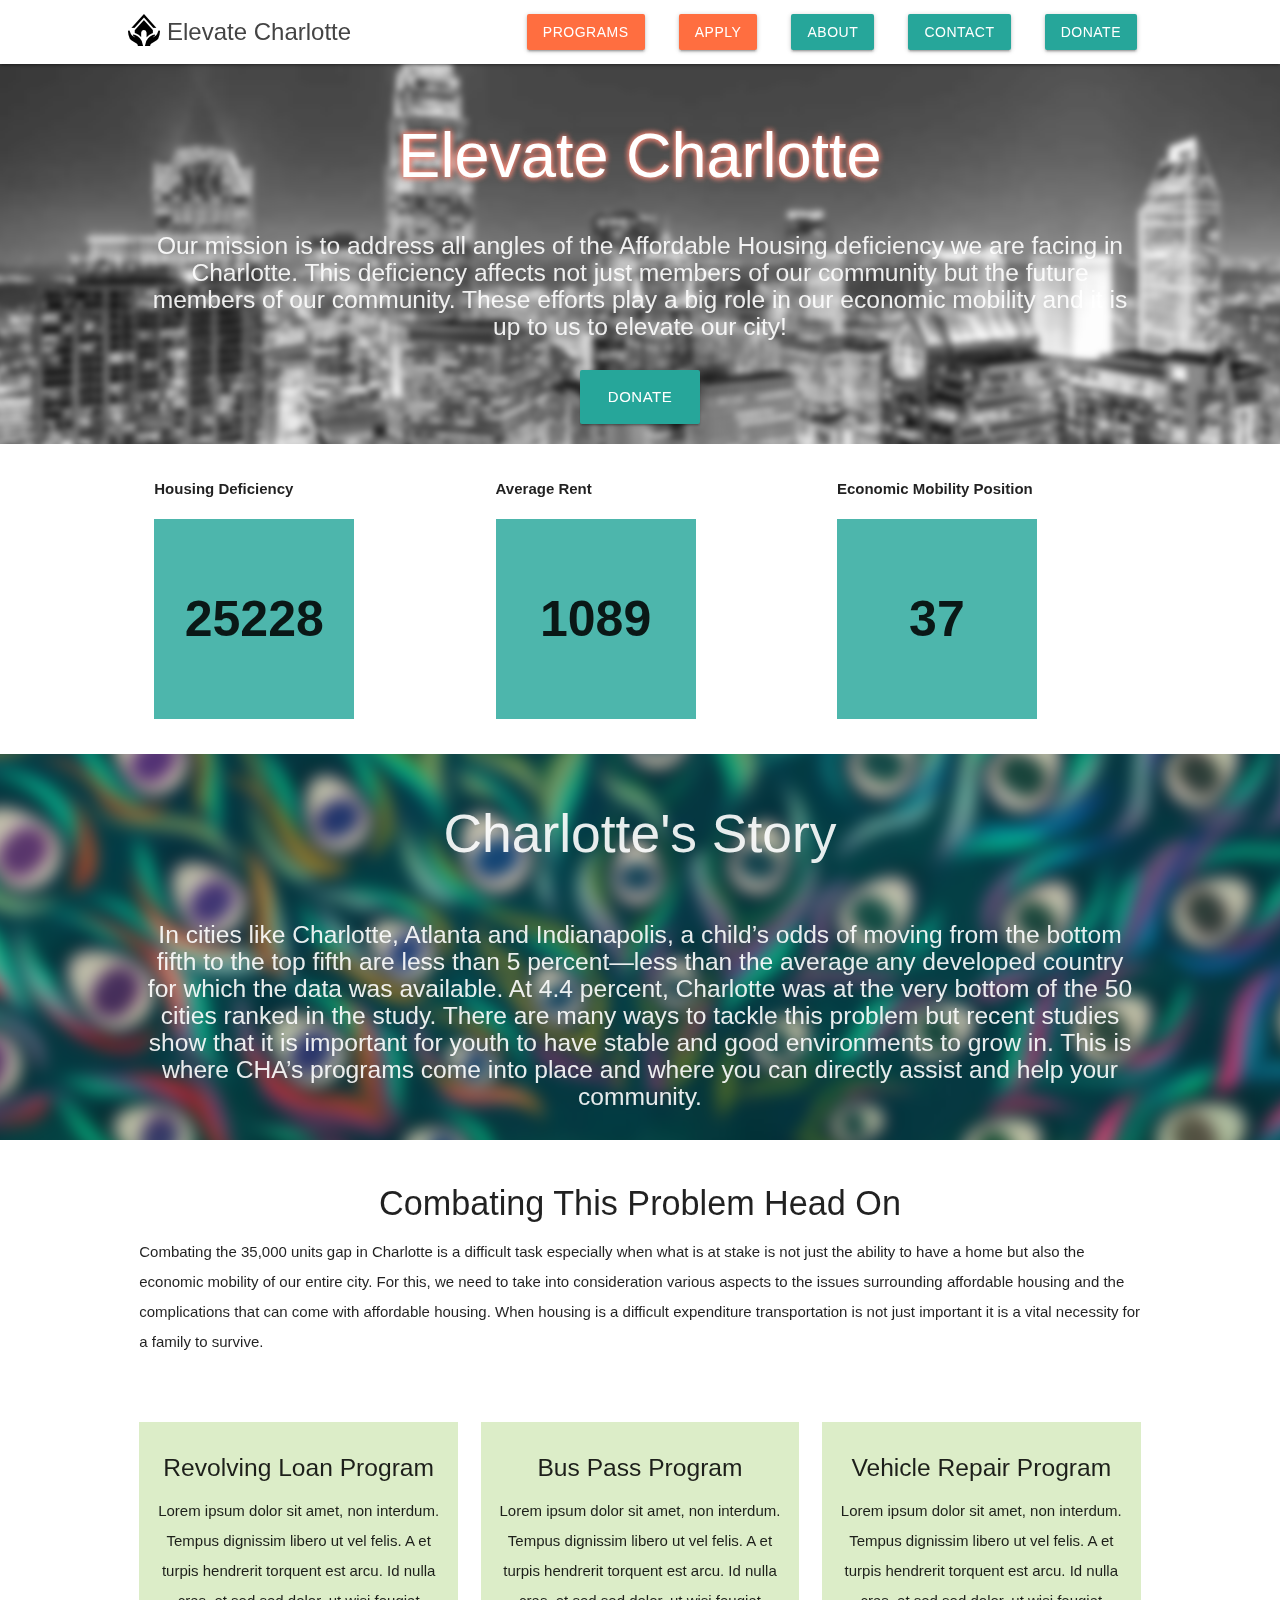
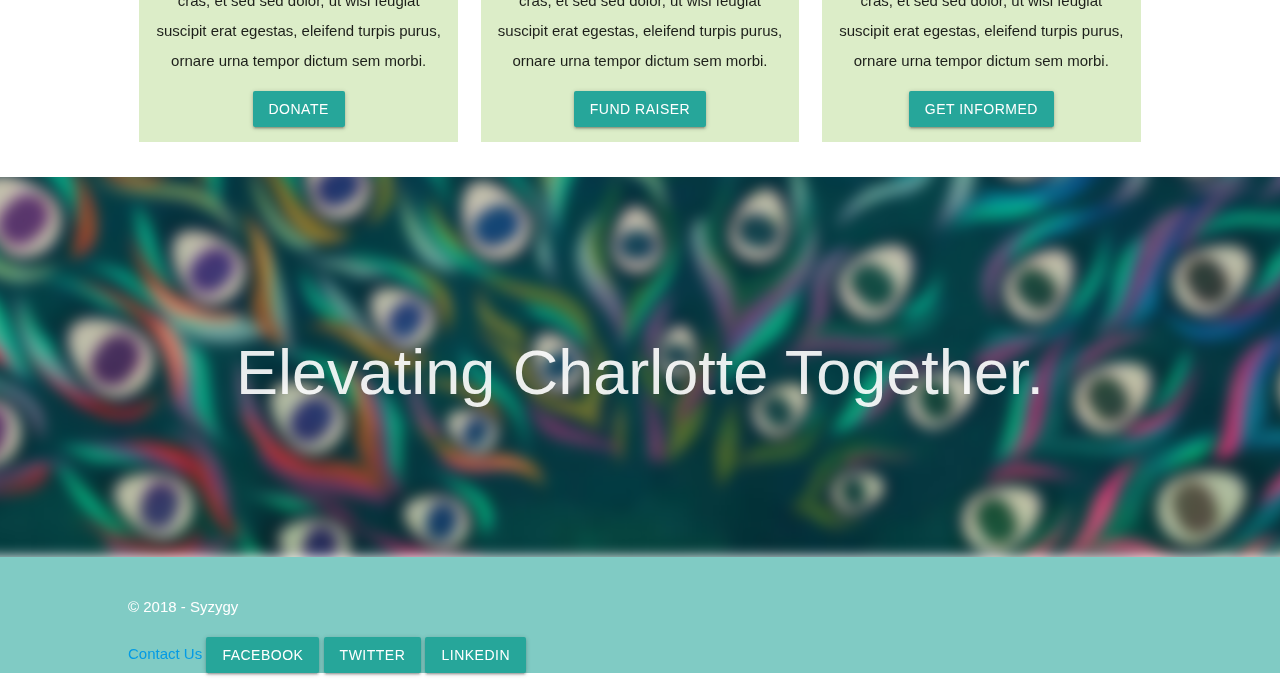
<file: Elevate Charlotte/index.html>
<!DOCTYPE html>
<html lang="en">

<head>
    <meta http-equiv="Content-Type" content="text/html; charset=UTF-8" />
    <meta name="viewport" content="width=device-width, initial-scale=1" />
    <title>Elevate Charlotte</title>
    <!-- CSS  -->
    <link href="https://fonts.googleapis.com/icon?family=Material+Icons" rel="stylesheet">
    <link href="css/materialize.css" type="text/css" rel="stylesheet" media="screen,projection" />
    <link href="css/style.css" type="text/css" rel="stylesheet" media="screen,projection" />
    <link type="text/css" rel="stylesheet" href="css/custom.css" />
    <!--Let browser know website is optimized for mobile-->
    <meta name="viewport" content="width=device-width, initial-scale=1.0" />
    <link href="favicon.ico" rel="icon" type="image/x-icon" />
</head>

<body>
    <nav class="white" role="navigation">
        <div class="nav-wrapper container">
            <a id="logo-container" href="index.html" class="brand-logo"><img src="house-with-hands.png"/>Elevate Charlotte</a>
            <ul class="right hide-on-med-and-down">
                <a class="dropdown-trigger btn deep-orange accent-2" data-target='dropdown1' href="#">Programs</a>
                <ul id='dropdown1' class='dropdown-content'>
                    <li><a target="_blank" href="revolving loan.html" href="#!">Revolving Loan Program</a></li>
                    <li><a target="_blank" href="bus pass.html">Bus Pass Program</a></li>
                    <li><a href="#!">Vehicle Repair Program</a></li>
                </ul>
                <a class="dropdown-trigger btn deep-orange accent-2" data-target='dropdown2' href="#">Apply</a>
                <ul id='dropdown2' class='dropdown-content'>
                    <li><a href="#!">CHA Affordable Housing</a></li>
                    <li><a href="#!">Revolving Loan</a></li>
                    <li><a href="#!">Bus Pass</a></li>
                    <li><a href="#!">Vehicle Repair</a></li>
                </ul>
                <a class="btn" href="#">About</a>
                <a class="btn" href="#">Contact</a>
                <a class="btn" href="#">Donate</a>
            </ul>
            <ul id="nav-mobile" class="sidenav">
                <li><a class="subheader">Programs</a></li>
                <li><a href="#!">Revolving Loan Program</a></li>
                <li><a href="#!">Bus Pass Program</a></li>
                <li><a href="#!">Vehicle Repair Program</a></li>
                <li><a class="subheader">Apply</a></li>
                <li><a href="#!">CHA Affordable Housing</a></li>
                <li><a href="#!">Revolving Loan</a></li>
                <li><a href="#!">Bus Pass</a></li>
                <li><a href="#!">Vehicle Repair</a></li>
            </ul>
            <!-- <a href="#" data-target="slide-out" class="sidenav-trigger"><i class="material-icons">menu</i></a> -->
            <a href="#" data-target="nav-mobile" class="sidenav-trigger"><i class="material-icons">menu</i></a>
        </div>
    </nav>
    <div id="index-banner" class="parallax-container">
        <div class="section no-pad-bot">
            <div class="container">
                <br>
                <br>
                <h1 class="header center teal-text text-lighten-2">Elevate Charlotte</h1>
                <div class="row center">
                    <h5 class="header col s12 light">Our mission is to address all angles of the Affordable Housing deficiency we are facing in Charlotte. This deficiency affects not just members of our community but the future members of our community. These efforts play a big role in our economic mobility and it is up to us to elevate our city!</h4>
                </div>
                <div class="row center">
                    <a href="http://materializecss.com/getting-started.html" id="download-button" class="btn-large waves-effect waves-light teal lighten-1">Donate</a>
                </div>
                <br>
                <br>
            </div>
        </div>
        <div class="parallax"><img src="charlotteSkyline.png" alt="Unsplashed background img 1" style="filter: blur(3px);"></div>
    </div>
    <div class="container">
        <div class="section">
            <!--   Icon Section   -->
            <div class="row">
                <div class="col s12 m4">
                    <div class="icon-block" style="text-align:left;font-weight:bold;">
                        <p class="">Housing Deficiency </p>
                        <div class="counter" data-count="34000"></div>
                    </div>
                </div>
                <div class="col s12 m4">
                    <div class="icon-block" style="text-align:left;font-weight:bold;">
                        <p>Average Rent</p>
                        <div class="counter" data-count="1468">0</div>
                    </div>
                </div>
                <div class="col s12 m4">
                    <div class="icon-block" style="text-align:left;font-weight:bold;">
                        <p>Economic Mobility Position</p>
                        <div class="counter" data-count="50">0</div>
                    </div>
                </div>
            </div>
        </div>
    </div>
    <div class="parallax-container valign-wrapper">
        <div class="section no-pad-bot">
            <div class="container">
                <div class="row center">
                    <h2 class="header col s12 light">Charlotte's Story</h2>
                </div>
                <div class="row center">
                    <h5 class="header col s12 light">
                        In cities like Charlotte, Atlanta and Indianapolis, a child’s odds of moving from the bottom fifth to the top fifth are less than 5 percent—less than the average any developed country for which the data was available. At 4.4 percent, Charlotte was at the very bottom of the 50 cities ranked in the study.
                        There are many ways to tackle this problem but recent studies show that it is important for youth to have stable and good environments to grow in. This is where CHA’s programs come into place and where you can directly assist and help your community. 
                    </h5>
                </div>
            </div>
        </div>
        <div class="parallax"><img style="filter:blur(8px);" src="Betterment_peacock.png" alt="Unsplashed background img 2"></div>
    </div>
    <div class="container">
        <div class="section">
            <div class="row">
                <div class="col s12 center">
                    <h3><i class="mdi-content-send brown-text"></i></h3>
                    <h4>Combating This Problem Head On</h4>
                    <p class="left-align light">Combating the 35,000 units gap in Charlotte is a difficult task especially when what is at stake is not just the ability to have a home but also the economic mobility of our entire city. For this, we need to take into consideration various aspects to the issues surrounding affordable housing and the complications that can come with affordable housing. When housing is a difficult expenditure transportation is not just important it is a vital necessity for a family to survive.</p>
                </div>
            </div>
        </div>
    </div>
    <div class="container">
        <div class="section">
            <!--   Icon Section   -->
            <div class="row">
                <div class="col s12 m4">
                    <div class="icon-block light-green lighten-4" style="text-align: center;padding:15px;">
                        <h5 class="center">Revolving Loan Program</h5>
                        <p class="light">Lorem ipsum dolor sit amet, non interdum. Tempus dignissim libero ut vel felis. A et turpis hendrerit torquent est arcu. Id nulla cras, et sed sed dolor, ut wisi feugiat suscipit erat egestas, eleifend turpis purus, ornare urna tempor dictum sem morbi.</p>
                        <a href="#!" class="btn center-align">Donate</a>
                    </div>
                </div>
                <div class="col s12 m4">
                    <div class="icon-block light-green lighten-4" style="text-align: center;padding:15px;">
                        <h5 class="center">Bus Pass Program</h5>
                        <p class="light">Lorem ipsum dolor sit amet, non interdum. Tempus dignissim libero ut vel felis. A et turpis hendrerit torquent est arcu. Id nulla cras, et sed sed dolor, ut wisi feugiat suscipit erat egestas, eleifend turpis purus, ornare urna tempor dictum sem morbi.</p>
                        <a href="#!" class="btn center-align">Fund Raiser</a>
                    </div>
                </div>
                <div class="col s12 m4">
                    <div class="icon-block light-green lighten-4" style="text-align: center;padding:15px;">
                        <h5 class="center">Vehicle Repair Program</h5>
                        <p class="light">Lorem ipsum dolor sit amet, non interdum. Tempus dignissim libero ut vel felis. A et turpis hendrerit torquent est arcu. Id nulla cras, et sed sed dolor, ut wisi feugiat suscipit erat egestas, eleifend turpis purus, ornare urna tempor dictum sem morbi.</p>
                        <a href="#!" class="btn center-align">Get Informed</a>
                    </div>
                </div>
            </div>
        </div>
    </div>
    <div class="parallax-container valign-wrapper">
        <div class="section no-pad-bot">
            <div class="container">
                <div class="row center">
                    <h1 class="header col s12 light">Elevating Charlotte Together.</h1>
                </div>
            </div>
        </div>
        <div class="parallax"><img src="Betterment_peacock.png" alt="Unsplashed background img 3" style="filter:blur(7px);"></div>
    </div>
    <footer class="page-footer teal lighten-3">
        <div class="container">
            <div class="row">
                <footer>
                    <div class="copyright">
                        <p>&copy 2018 - Syzygy</p>
                    </div>
                    <div class="social">
                        <a href="#" class="support">Contact Us</a>
                        <a href="#" class="face btn">Facebook</a>
                        <a href="#" class="tweet btn">Twitter</a>
                        <a href="#" class="linked btn">LinkedIn</a>
                    </div>
                </footer>
                <!--  Scripts-->
                <script src="https://code.jquery.com/jquery-2.1.1.min.js"></script>
                <script src="js/materialize.js"></script>
                <script src="js/init.js"></script>
                <script src="js/custom.js"></script>
</body>

</html>
</file>
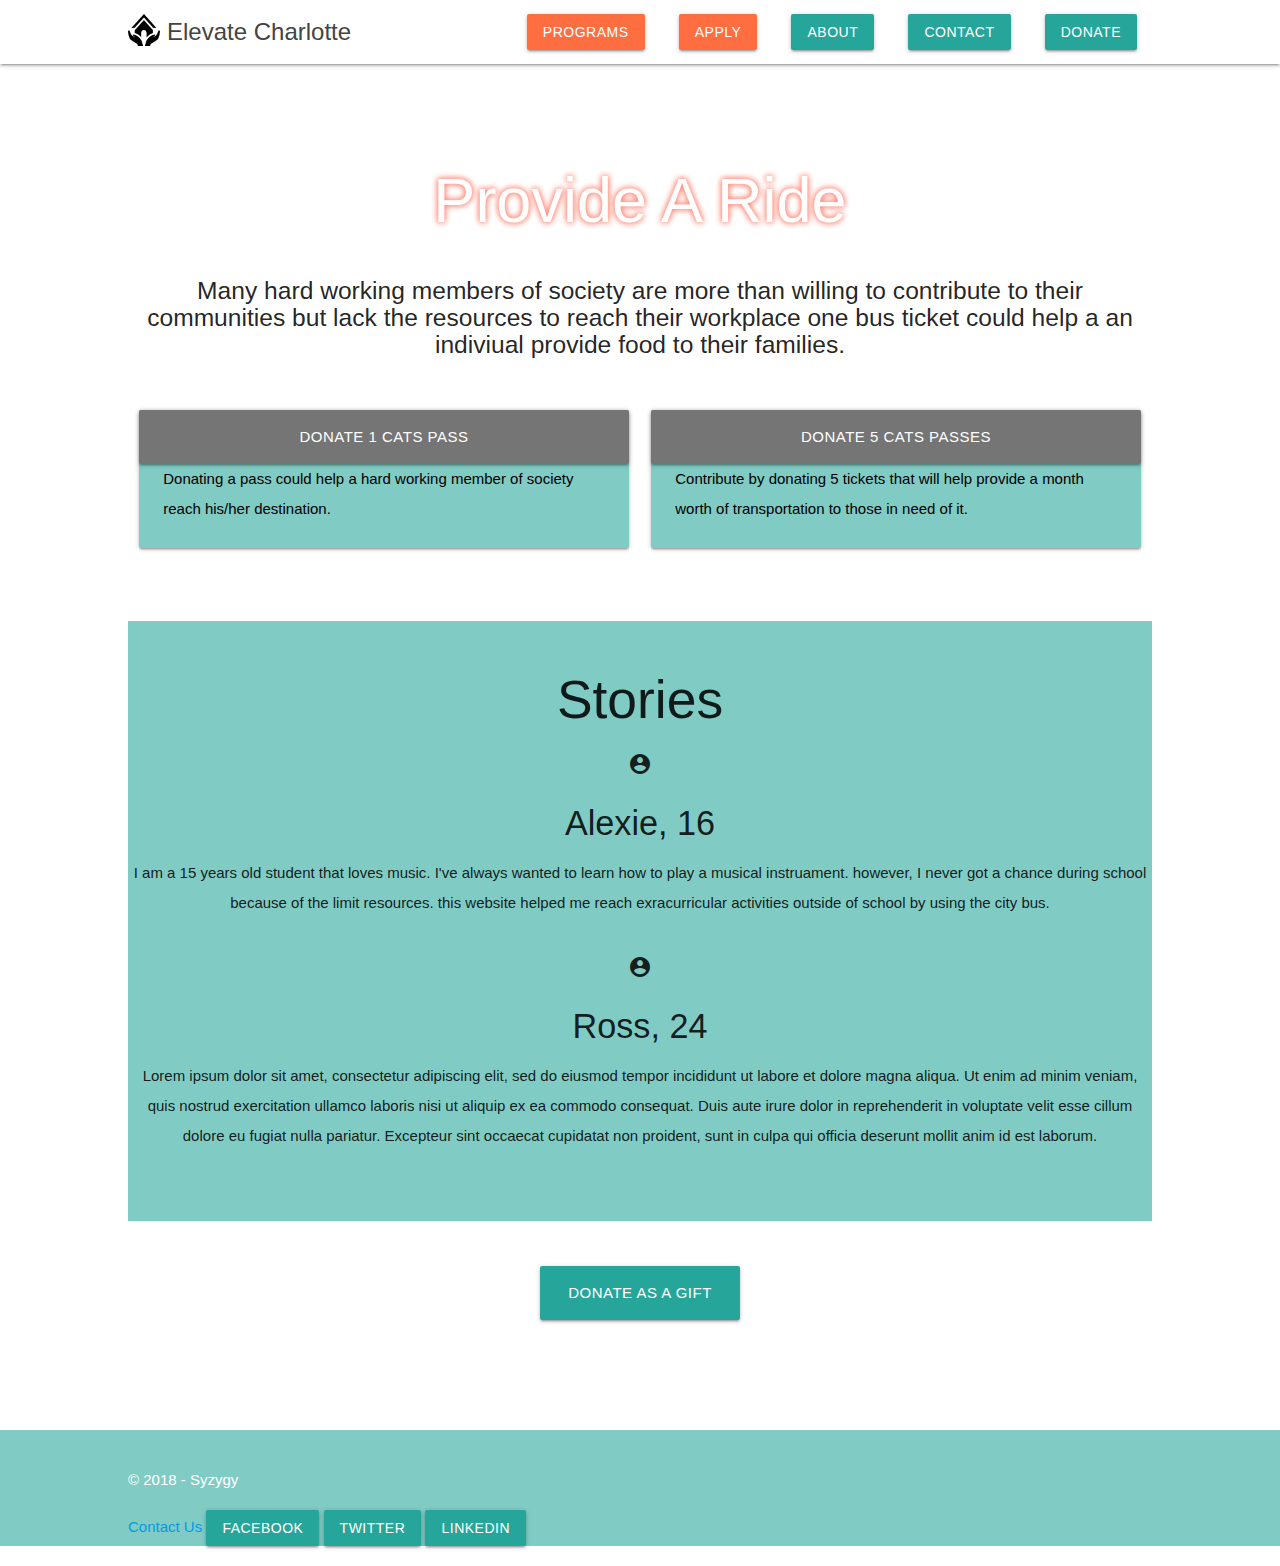
<file: Elevate Charlotte/bus pass.html>
<!DOCTYPE html>
<html lang="en">

<head>
    <meta http-equiv="Content-Type" content="text/html; charset=UTF-8" />
    <meta name="viewport" content="width=device-width, initial-scale=1" />
    <title>Elevate Charlotte</title>
    <!-- CSS  -->
    <link href="https://fonts.googleapis.com/icon?family=Material+Icons" rel="stylesheet">
    <link href="css/materialize.css" type="text/css" rel="stylesheet" media="screen,projection" />
    <link href="css/style.css" type="text/css" rel="stylesheet" media="screen,projection" />
    <link type="text/css" rel="stylesheet" href="css/custom.css" />
    <!--Let browser know website is optimized for mobile-->
    <meta name="viewport" content="width=device-width, initial-scale=1.0" />
    <link href="favicon.ico" rel="icon" type="image/x-icon" />
</head>

<body>
    <nav class="white" role="navigation">
        <div class="nav-wrapper container">
            <a id="logo-container" href="index.html" class="brand-logo"><img src="house-with-hands.png"/>Elevate Charlotte</a>
            <ul class="right hide-on-med-and-down">
                <a class="dropdown-trigger btn deep-orange accent-2" data-target='dropdown1' href="#">Programs</a>
                <ul id='dropdown1' class='dropdown-content'>
                    <li><a target="_blank" href="revolving loan.html" href="#!">Revolving Loan Program</a></li>
                    <li><a target="_blank" href="bus pass.html">Bus Pass Program</a></li>
                    <li><a href="#!">Vehicle Repair Program</a></li>
                </ul>
                <a class="dropdown-trigger btn deep-orange accent-2" data-target='dropdown2' href="#">Apply</a>
                <ul id='dropdown2' class='dropdown-content'>
                    <li><a href="#!">CHA Affordable Housing</a></li>
                    <li><a href="#!">Revolving Loan</a></li>
                    <li><a href="#!">Bus Pass</a></li>
                    <li><a href="#!">Vehicle Repair</a></li>
                </ul>
                <a class="btn" href="#">About</a>
                <a class="btn" href="#">Contact</a>
                <a class="btn" href="#">Donate</a>
            </ul>
            <ul id="nav-mobile" class="sidenav">
                <li><a class="subheader">Programs</a></li>
                <li><a href="#!">Revolving Loan Program</a></li>
                <li><a href="#!">Bus Pass Program</a></li>
                <li><a href="#!">Vehicle Repair Program</a></li>
                <li><a class="subheader">Apply</a></li>
                <li><a href="#!">CHA Affordable Housing</a></li>
                <li><a href="#!">Revolving Loan</a></li>
                <li><a href="#!">Bus Pass</a></li>
                <li><a href="#!">Vehicle Repair</a></li>
            </ul>
            <!-- <a href="#" data-target="slide-out" class="sidenav-trigger"><i class="material-icons">menu</i></a> -->
            <a href="#" data-target="nav-mobile" class="sidenav-trigger"><i class="material-icons">menu</i></a>
        </div>
    </nav>
    <div class="section no-pad-bot" id="index-banner">
        <div class="container">
            <br>
            <br>
            <h1 class="header center teal-text text-lighten-2">Provide A Ride</h1>
            <div class="row center">
                <h5 class="header col s12 light">Many hard working members of society are more than willing to contribute to their communities but lack the resources to reach their workplace one bus ticket could help a an indiviual provide food to their families.</h5>
            </div>
        </div>
    </div>
    <div class="container">
        <div class="section">
            <!--   Icon Section   -->
            <div class="row">
                <div class="col s12 m6">
                    <div class="card teal lighten-3">
                        <div class="btn-large waves-effect waves-light grey darken-1 col s12">
                            <a href="#" class="white-text">Donate 1 CATS Pass</a>
                        </div>
                        <div class="card-content black-text">
                            <p>Donating a pass could help a hard working member of society reach his/her destination.</p>
                        </div>
                    </div>
                </div>
                <div class="col s12 m6">
                    <div class="card teal lighten-3">
                        <div class="btn-large waves-effect waves-light grey darken-1 col s12">
                            <a href="#" class="white-text">Donate 5 CATS Passes</a>
                        </div>
                        <div class="card-content black-text">
                            <p>Contribute by donating 5 tickets that will help provide a month worth of transportation to those in need of it.
                                <br>
                            </p>
                        </div>
                    </div>
                </div>
            </div>
        </div>
        <br>
    </div>
    <div class="container teal lighten-3">
        <div class="section">
            <div class="row center">
                <!--   Icon Section   -->
                <div class="row">
                    <h2>Stories </h2>
                    <i class="material-icons">account_circle
</i>
                    <h4>Alexie,  16</h4>
                    <p>
                        I am a 15 years old student that loves music. I've always wanted to learn how to play a musical instruament. however, I never got a chance during school because of the limit resources. this website helped me reach exracurricular activities outside of school by using the city bus.</p>
                    <br>
                    <i class="material-icons">account_circle
</i>
                    <h4>Ross, 24</h4>
                    <p>Lorem ipsum dolor sit amet, consectetur adipiscing elit, sed do eiusmod tempor incididunt ut labore et dolore magna aliqua. Ut enim ad minim veniam, quis nostrud exercitation ullamco laboris nisi ut aliquip ex ea commodo consequat. Duis aute irure dolor in reprehenderit in voluptate velit esse cillum dolore eu fugiat nulla pariatur. Excepteur sint occaecat cupidatat non proident, sunt in culpa qui officia deserunt mollit anim id est laborum.</p>
                </div>
            </div>
        </div>
    </div>
    <br>
    <br>
    <div class="row center">
        <a href="http://materializecss.com/getting-started.html" id="download-button" class="btn-large waves-effect waves-light teal lighten-1">Donate as a Gift</a>
    </div>
    <br>
    </div>
    </div>
    </div>
    </div>
    <br>
    <br>
    <br>
        <footer class="page-footer teal lighten-3">
        <div class="container">
            <div class="row">
                <footer>
                    <div class="copyright">
                        <p>&copy 2018 - Syzygy</p>
                    </div>
                    <div class="social">
                        <a href="#" class="support">Contact Us</a>
                        <a href="#" class="face btn">Facebook</a>
                        <a href="#" class="tweet btn">Twitter</a>
                        <a href="#" class="linked btn">LinkedIn</a>
                    </div>
                </footer>
    <!--  Scripts-->
    <script src="https://code.jquery.com/jquery-2.1.1.min.js"></script>
    <script src="js/materialize.js"></script>
    <script src="js/init.js"></script>
    <script src="js/custom.js"></script>
</body>

</html>
</file>
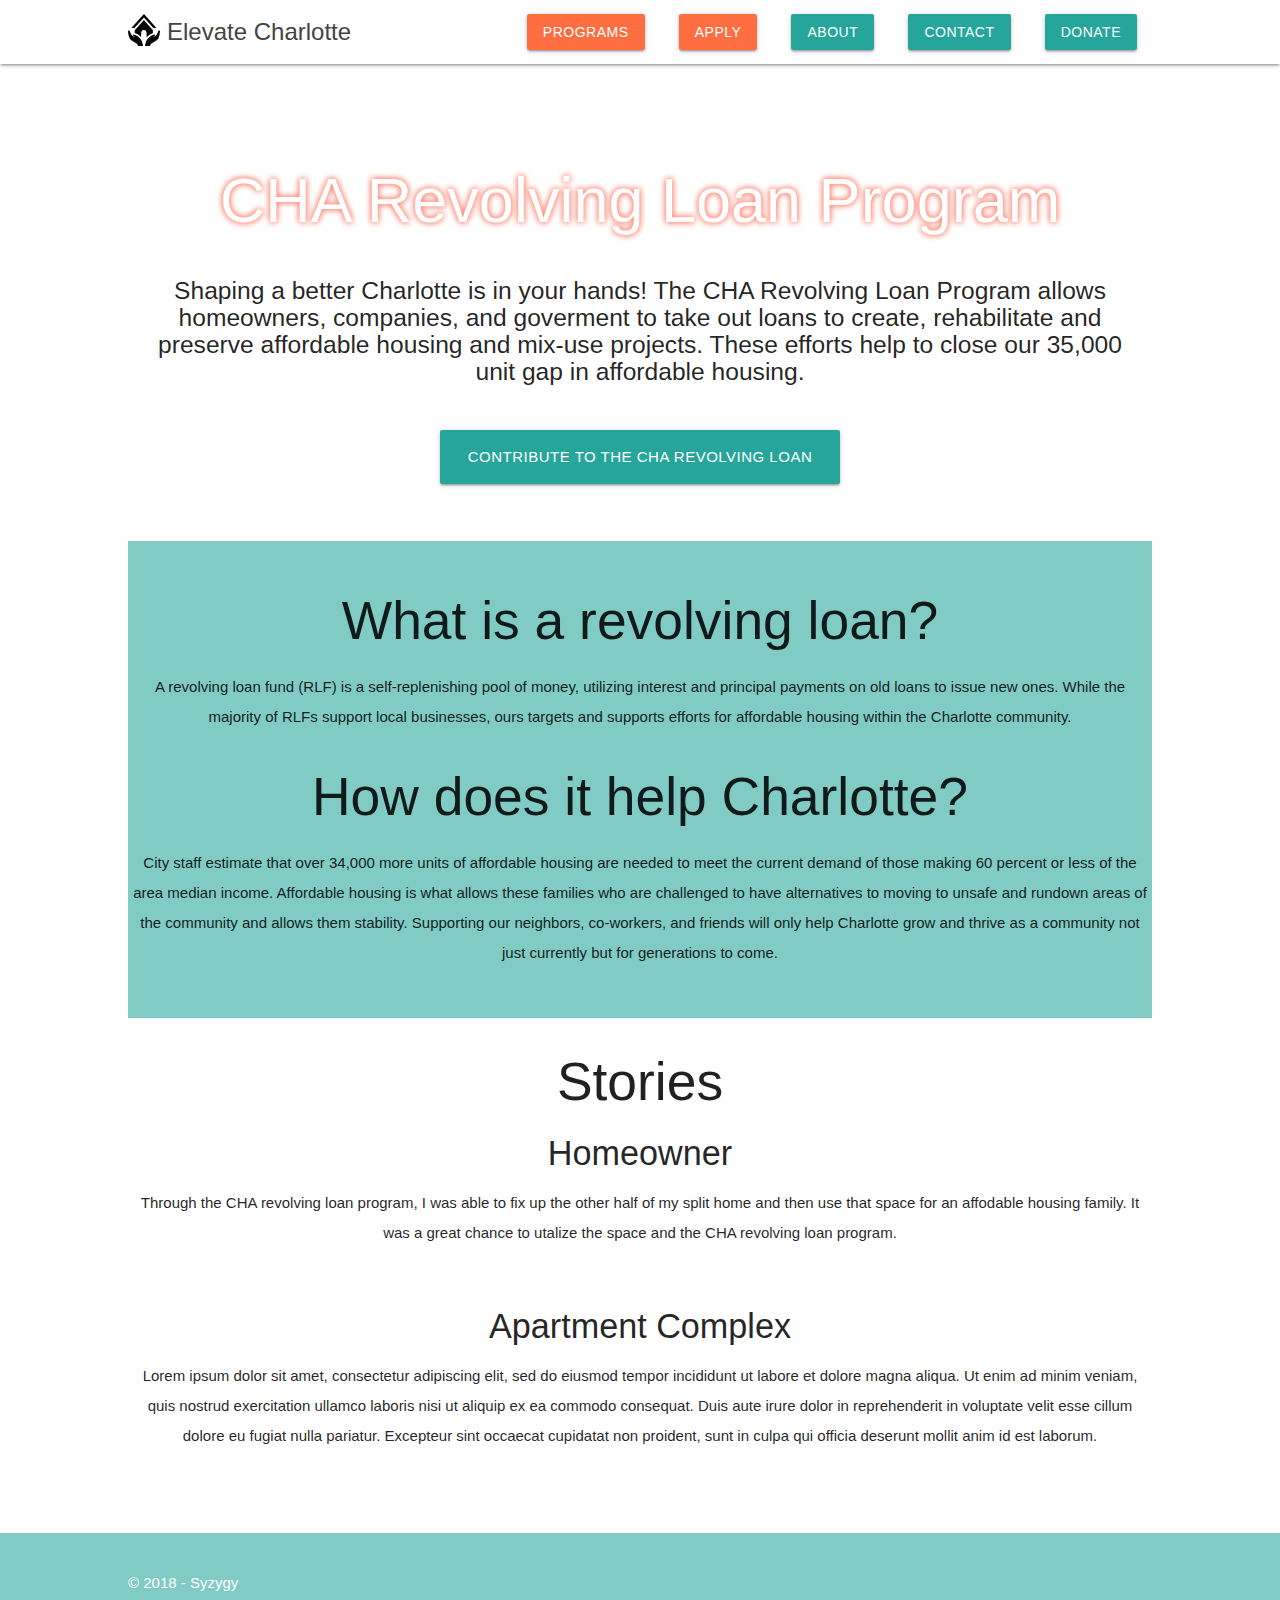
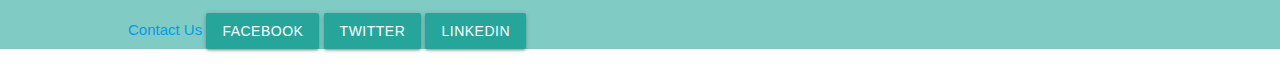
<file: Elevate Charlotte/revolving loan.html>
<!DOCTYPE html>
<html lang="en">

<head>
    <meta http-equiv="Content-Type" content="text/html; charset=UTF-8" />
    <meta name="viewport" content="width=device-width, initial-scale=1" />
    <title>Elevate Charlotte</title>
    <!-- CSS  -->
    <link href="https://fonts.googleapis.com/icon?family=Material+Icons" rel="stylesheet">
    <link href="css/materialize.css" type="text/css" rel="stylesheet" media="screen,projection" />
    <link href="css/style.css" type="text/css" rel="stylesheet" media="screen,projection" />
    <link type="text/css" rel="stylesheet" href="css/custom.css" />
    <!--Let browser know website is optimized for mobile-->
    <meta name="viewport" content="width=device-width, initial-scale=1.0" />
    <link href="favicon.ico" rel="icon" type="image/x-icon" />
</head>

<body>
    <nav class="white" role="navigation">
        <div class="nav-wrapper container">
            <a id="logo-container" href="index.html" class="brand-logo"><img src="house-with-hands.png"/>Elevate Charlotte</a>
            <ul class="right hide-on-med-and-down">
                <a class="dropdown-trigger btn deep-orange accent-2" data-target='dropdown1' href="#">Programs</a>
                <ul id='dropdown1' class='dropdown-content'>
                    <li><a target="_blank" href="revolving loan.html" href="#!">Revolving Loan Program</a></li>
                    <li><a target="_blank" href="bus pass.html">Bus Pass Program</a></li>
                    <li><a href="#!">Vehicle Repair Program</a></li>
                </ul>
                <a class="dropdown-trigger btn deep-orange accent-2" data-target='dropdown2' href="#">Apply</a>
                <ul id='dropdown2' class='dropdown-content'>
                    <li><a href="#!">CHA Affordable Housing</a></li>
                    <li><a href="#!">Revolving Loan</a></li>
                    <li><a href="#!">Bus Pass</a></li>
                    <li><a href="#!">Vehicle Repair</a></li>
                </ul>
                <a class="btn" href="#">About</a>
                <a class="btn" href="#">Contact</a>
                <a class="btn" href="#">Donate</a>
            </ul>
            <ul id="nav-mobile" class="sidenav">
                <li><a class="subheader">Programs</a></li>
                <li><a href="#!">Revolving Loan Program</a></li>
                <li><a href="#!">Bus Pass Program</a></li>
                <li><a href="#!">Vehicle Repair Program</a></li>
                <li><a class="subheader">Apply</a></li>
                <li><a href="#!">CHA Affordable Housing</a></li>
                <li><a href="#!">Revolving Loan</a></li>
                <li><a href="#!">Bus Pass</a></li>
                <li><a href="#!">Vehicle Repair</a></li>
            </ul>
            <!-- <a href="#" data-target="slide-out" class="sidenav-trigger"><i class="material-icons">menu</i></a> -->
            <a href="#" data-target="nav-mobile" class="sidenav-trigger"><i class="material-icons">menu</i></a>
        </div>
    </nav>
    <div class="section no-pad-bot" id="index-banner">
        <div class="container">
            <br>
            <br>
            <h1 class="header center teal-text text-lighten-2">CHA Revolving Loan Program</h1>
            <div class="row center">
                <h5 class="header col s12 light">Shaping a better Charlotte is in your hands!
          The CHA Revolving Loan Program allows homeowners, companies, and goverment to take
        out loans to create, rehabilitate and preserve affordable housing and mix-use projects.
      These efforts help to close our 35,000 unit gap in affordable housing.</h5>
            </div>
        </div>
    </div>
    <div class="container">
        <div class="section">
            <div class="row center">
                <a href="http://materializecss.com/getting-started.html" id="download-button" class="btn-large waves-effect waves-light teal lighten-1">Contribute to the CHA Revolving Loan</a>
            </div>
        </div>
        <br>
    </div>
    <div class="container teal lighten-3">
        <div class="section">
            <div class="row center">
                <h2>What is a revolving loan?</h2>
                <p>A revolving loan fund (RLF) is a self-replenishing pool of money, utilizing interest and principal payments on old loans to issue new ones. While the majority of RLFs support local businesses, ours targets and supports efforts for affordable housing within the Charlotte community.</p>
                <h2>How does it help Charlotte?</h2>
                <p>City staff estimate that over 34,000 more units of affordable housing are needed to meet the current demand of those making 60 percent or less of the area median income. Affordable housing is what allows these families who are challenged to have alternatives to moving to unsafe and rundown areas of the community and allows them stability. Supporting our neighbors, co-workers, and friends will only help Charlotte grow and thrive as a community not just currently but for generations to come. </p>
            </div>
        </div>
    </div>
    <div class="container center-align">
        <div class=“container teal”>
            <div class=“section”>
                <div class=“row center”>
                    <!--   Icon Section   -->
                    <div class=“row”>
                        <h2>Stories </h2>
                
                        <h4>Homeowner</h4>
                        <p>
                            Through the CHA revolving loan program, I was able to fix up the other half of my split home and then use that space for an affodable housing family. It was a great chance to utalize the space and the CHA revolving loan program. </p>
                        <br>
             
                        <h4>Apartment Complex</h4>
                        <p>Lorem ipsum dolor sit amet, consectetur adipiscing elit, sed do eiusmod tempor incididunt ut labore et dolore magna aliqua. Ut enim ad minim veniam, quis nostrud exercitation ullamco laboris nisi ut aliquip ex ea commodo consequat. Duis aute irure dolor in reprehenderit in voluptate velit esse cillum dolore eu fugiat nulla pariatur. Excepteur sint occaecat cupidatat non proident, sunt in culpa qui officia deserunt mollit anim id est laborum.</p>
                    </div>
                </div>
            </div>
        </div>
        <br>
        <br>
        <br>
    </div>
    <footer class="page-footer teal lighten-3">
        <div class="container">
            <div class="row">
                <footer>
                    <div class="copyright">
                        <p>&copy 2018 - Syzygy</p>
                    </div>
                    <div class="social">
                        <a href="#" class="support">Contact Us</a>
                        <a href="#" class="face btn">Facebook</a>
                        <a href="#" class="tweet btn">Twitter</a>
                        <a href="#" class="linked btn">LinkedIn</a>
                    </div>
                </footer>
                <!--  Scripts-->
                <script src="https://code.jquery.com/jquery-2.1.1.min.js"></script>
                <script src="js/materialize.js"></script>
                <script src="js/init.js"></script>
                <script src="js/custom.js"></script>
</body>

</html>
</file>
<file: Elevate Charlotte/css/custom.css>
.card-content {
  margin-top: 5px !important;
}
</file>
<file: Elevate Charlotte/css/style.css>
/* Custom Stylesheet */


/**
 * Use this file to override Materialize files so you can update
 * the core Materialize files in the future
 *
 * Made By MaterializeCSS.com
 */

nav ul a {
    color: #444;
    font-size: 20px;
}

nav .brand-logo {
    color: #444;
    font-size: 24px;
}

nav .brand-logo img {
    margin: 0 7px -6px 0;
}

p {
    line-height: 2rem;
}

.sidenav-trigger {
    color: #26a69a;
}

.parallax-container {
    min-height: 380px;
    line-height: 0;
    height: auto;
    color: rgba(255, 255, 255, .9);
}

.parallax-container .section {
    width: 100%;
}


@media only screen and (max-width: 992px) {
    .parallax-container .section {
        position: absolute;
        top: 40%;
    }
    #index-banner .section {
        top: 10%;
    }
}

@media only screen and (max-width: 600px) {
    #index-banner .section {
        top: 0;
    }
}

.icon-block {
    padding: 0 15px;
}

.icon-block .material-icons {
    font-size: inherit;
}

footer.page-footer {
    margin: 0;
}



/*Counter Style*/

.counter {
    display: table-cell;
    text-align: center;
    margin: 1.5%;
    font-size: 50px;
    background-color: #4db6ac;
    width: 200px;
    /*border-radius: 50%;*/
    height: 200px;
    vertical-align: middle;
}
</file>
